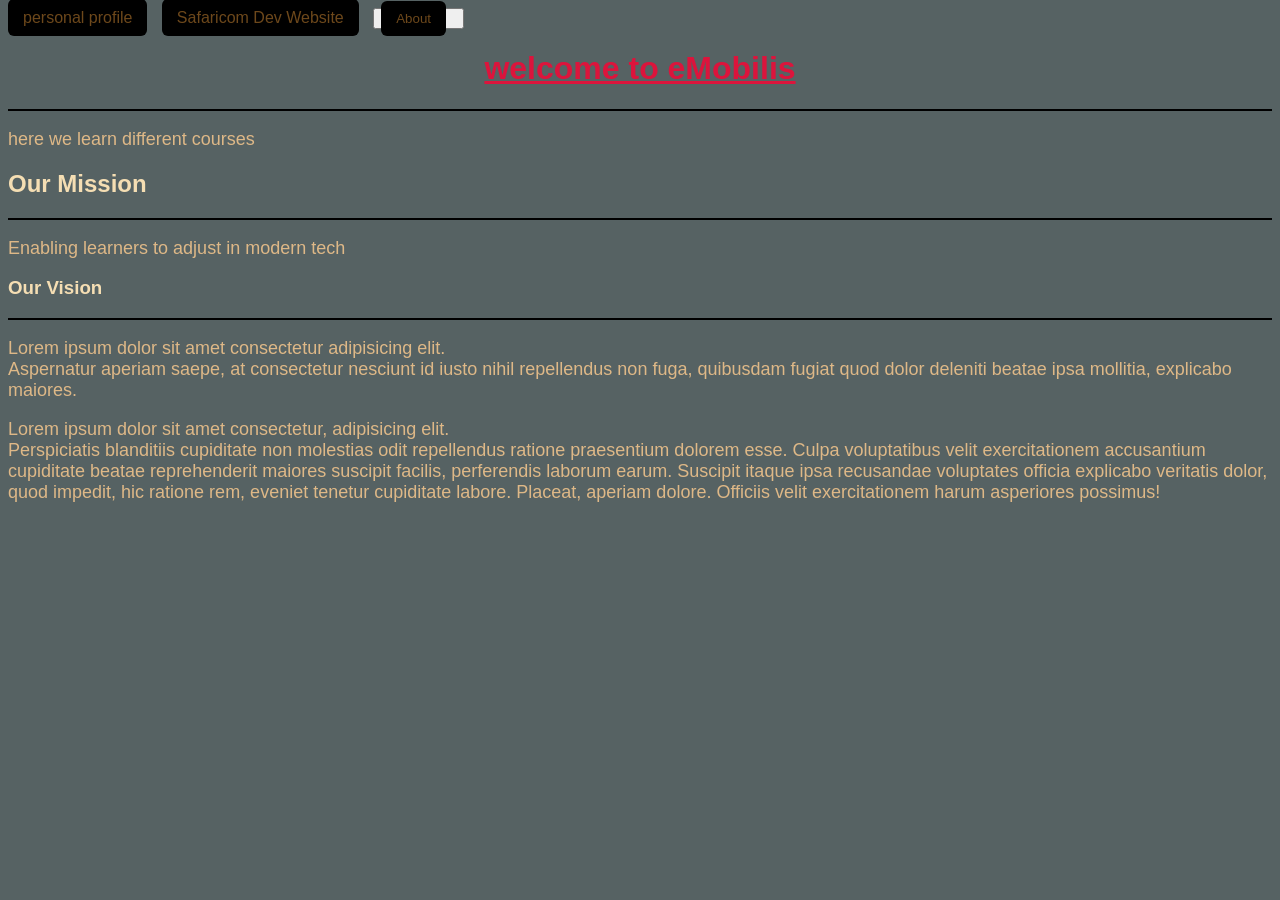
<file: index.html>
<!DOCTYPE html>
<html lang="en">
<head>
    <meta charset="UTF-8">
    <meta name="viewport" content="width=device-width, initial-scale=1.0">
    <title>Home</title>
    <link rel="stylesheet" href="assets/styles/main.css">
</head>
<body>
    <a href="about.html">personal profile</a>
    <a href="https://developer.safaricom.co.ke" target="_blank">Safaricom Dev Website</a>
    <button><a href="about.html" target="_blank">About</a></button>
    <h1>welcome to eMobilis</h1>
    <hr>
    <p>here we learn different courses</p>
    <h2>Our Mission</h2>
    <hr>
    <p>Enabling learners to adjust in modern tech</p>
    <h3>Our Vision</h3>
    <hr>
    <p>Lorem ipsum dolor sit amet consectetur adipisicing elit. <br>Aspernatur aperiam saepe, at consectetur nesciunt id iusto nihil repellendus non fuga, quibusdam fugiat quod dolor deleniti beatae ipsa mollitia, explicabo maiores.</p>
    <p>Lorem ipsum dolor sit amet consectetur, adipisicing elit. <br>Perspiciatis blanditiis cupiditate non molestias odit repellendus ratione praesentium dolorem esse. Culpa voluptatibus velit exercitationem accusantium cupiditate beatae reprehenderit maiores suscipit facilis, perferendis laborum earum. Suscipit itaque ipsa recusandae voluptates officia explicabo veritatis dolor, quod impedit, hic ratione rem, eveniet tenetur cupiditate labore. Placeat, aperiam dolore. Officiis velit exercitationem harum asperiores possimus!</p>
</body>
</html>
</file>
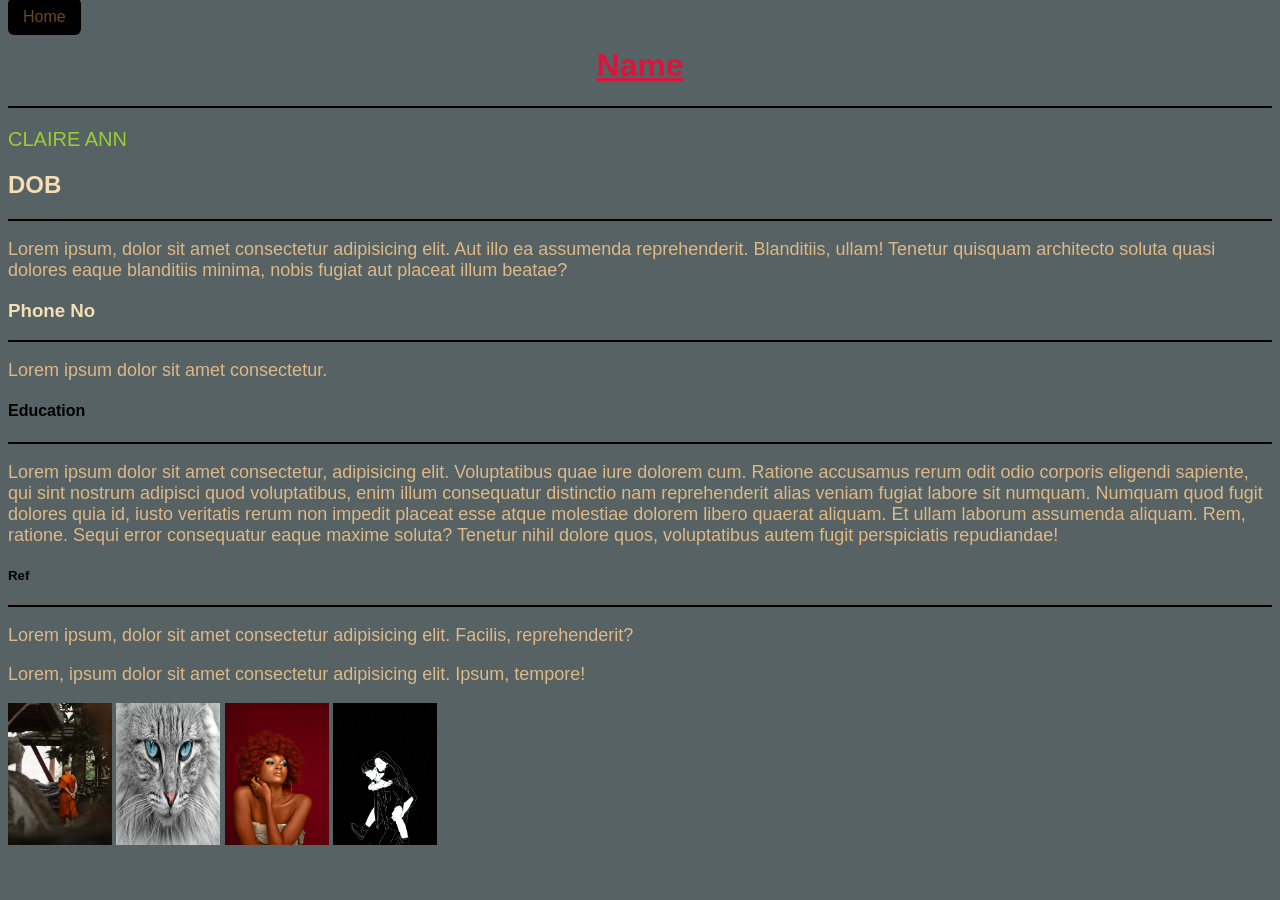
<file: about.html>
<!DOCTYPE html>
<html lang="en">
<head>
    <meta charset="UTF-8">
    <meta name="viewport" content="width=device-width, initial-scale=1.0">
    <title>Personal Profile</title>
    <link rel="stylesheet" href="assets/styles/main.css">
</head>
<body>
  <a href="index.html">Home</a>
  <h1 class="heading 1">Name</h1>
  <hr>
  <p class="first_paragraph">CLAIRE ANN</p>
  <h2 class="heading 2">DOB</h2>
  <hr>
  <P>Lorem ipsum, dolor sit amet consectetur adipisicing elit. Aut illo ea assumenda reprehenderit. Blanditiis, ullam! Tenetur quisquam architecto soluta quasi dolores eaque blanditiis minima, nobis fugiat aut placeat illum beatae?</P>
  <h3 class="heading 3">Phone No</h3>
  <hr>
  <p>Lorem ipsum dolor sit amet consectetur.</p>
  <h4 class="heading 4">Education</h4>
  <hr>
  <p>Lorem ipsum dolor sit amet consectetur, adipisicing elit. Voluptatibus quae iure dolorem cum. Ratione accusamus rerum odit odio corporis eligendi sapiente, qui sint nostrum adipisci quod voluptatibus, enim illum consequatur distinctio nam reprehenderit alias veniam fugiat labore sit numquam. Numquam quod fugit dolores quia id, iusto veritatis rerum non impedit placeat esse atque molestiae dolorem libero quaerat aliquam. Et ullam laborum assumenda aliquam. Rem, ratione. Sequi error consequatur eaque maxime soluta? Tenetur nihil dolore quos, voluptatibus autem fugit perspiciatis repudiandae!</p>  
  <h5 class="heading 5">Ref</h5>
  <hr>
  <p>Lorem ipsum, dolor sit amet consectetur adipisicing elit. Facilis, reprehenderit?</p>
  <P>Lorem, ipsum dolor sit amet consectetur adipisicing elit. Ipsum, tempore!</P>
  <img src="assets/images/ahmetyuksek-monk-10278772_1920.jpg" alt="" width="104" height="142">
  <img src="assets/images/cocoparisienne-cat-1045782_1920.jpg" alt="" width="104" height="142">
  <img src="assets/images/moni_memoni-red-hair-girl-8158373_1920.jpg" alt="" width="104" height="142">
  <img src="assets/images/pheladii-man-10124061_1920.jpg" alt="" width="104" height="142">
</body>
</html>
</file>
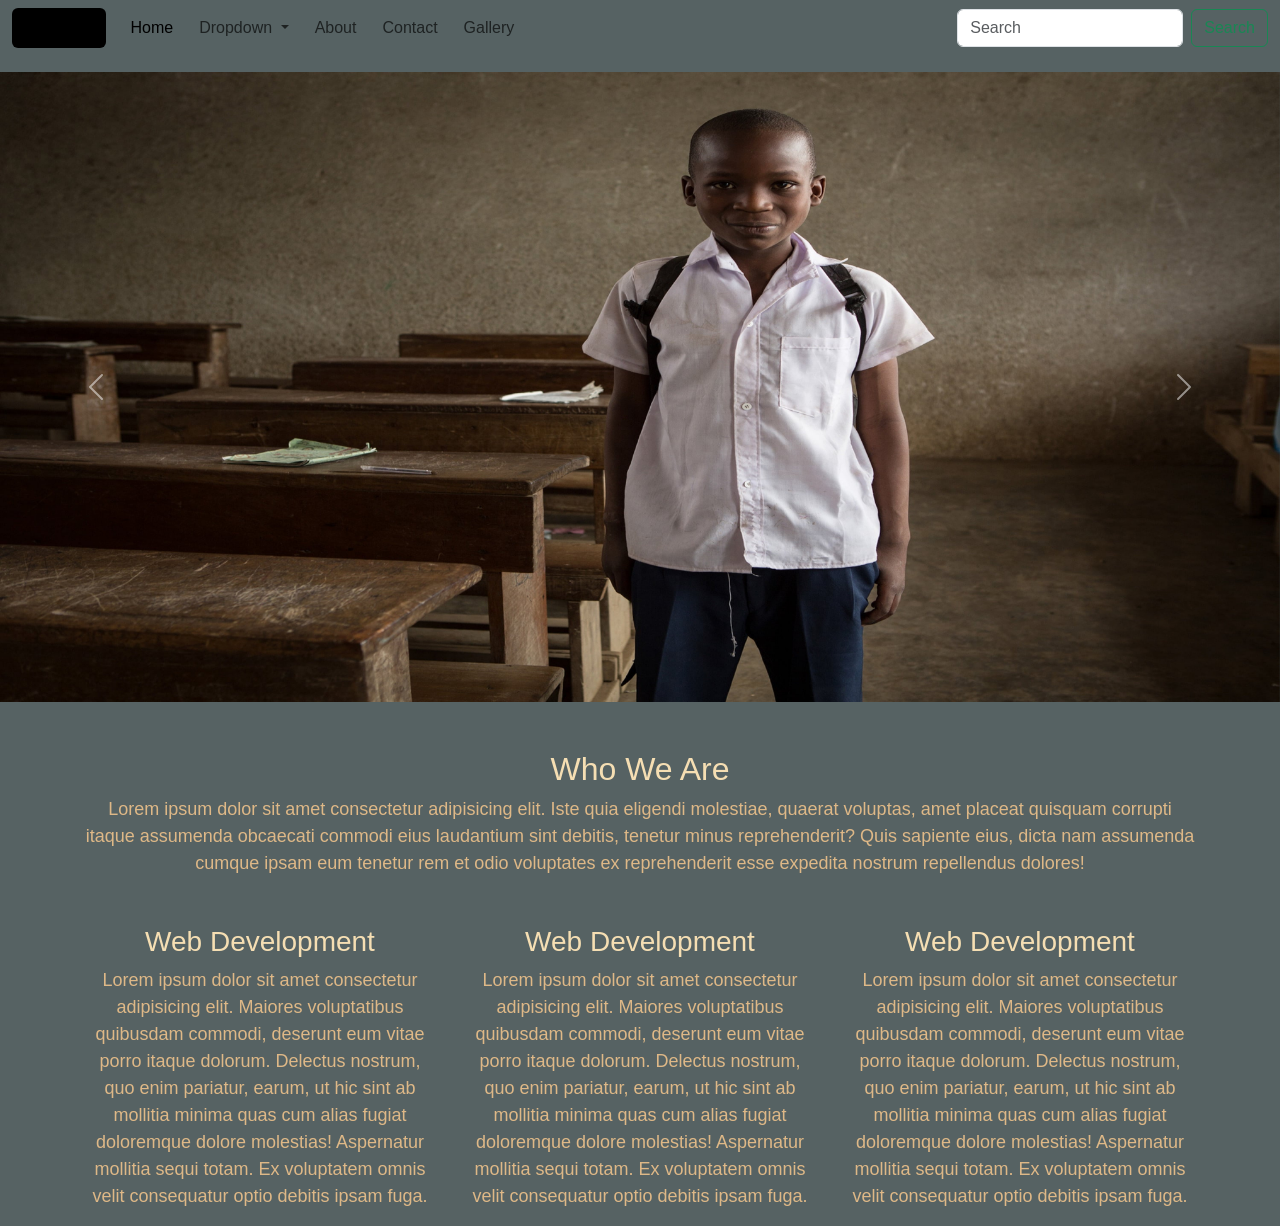
<file: bootstrap.html>
<!DOCTYPE html>
<html lang="en">
<head>
    <meta charset="UTF-8">
    <meta name="viewport" content="width=device-width, initial-scale=1.0">
    <title>Bootstrap</title>
    <link rel="stylesheet" href="assets/styles/bootstrap/css/bootstrap.css">
    <link rel="stylesheet" href="assets/styles/main.css">
</head>
<body>
    <nav class="navbar navbar-expand-lg bg-">
  <div class="container-fluid">
    <a class="navbar-brand" href="#">Navbar</a>
    <button class="navbar-toggler" type="button" data-bs-toggle="collapse" data-bs-target="#navbarSupportedContent" aria-controls="navbarSupportedContent" aria-expanded="false" aria-label="Toggle navigation">
      <span class="navbar-toggler-icon"></span>
    </button>
    <div class="collapse navbar-collapse" id="navbarSupportedContent">
      <ul class="navbar-nav me-auto mb-2 mb-lg-0">
        <li class="nav-item">
          <a class="nav-link active" aria-current="page" href="#">Home</a>
        </li>
        <li class="nav-item dropdown">
          <a class="nav-link dropdown-toggle" href="#" role="button" data-bs-toggle="dropdown" aria-expanded="false">
            Dropdown
          </a>
          <ul class="dropdown-menu">
            <li><a class="dropdown-item" href="#">Action</a></li>
            <li><a class="dropdown-item" href="#">Another action</a></li>
            <li><hr class="dropdown-divider"></li>
            <li><a class="dropdown-item" href="#">Something else here</a></li>
          </ul>
        </li>
        <li class="nav-item">
          <a class="nav-link About" aria-disabled="true">About</a>
        </li>
        <li class="nav-item">
          <a class="nav-link Contact" aria-disabled="true">Contact</a>
        </li>
        <li class="nav-item">
          <a class="nav-link Gallery" aria-disabled="true">Gallery</a>
        </li>
      </ul>
      <form class="d-flex" role="search">
        <input class="form-control me-2" type="search" placeholder="Search" aria-label="Search"/>
        <button class="btn btn-outline-success" type="submit">Search</button>
      </form>   
    </div>
  </div>
</nav>
<div id="carouselExample" class="carousel slide mt-3">
  <div class="carousel-inner">
    <div class="carousel-item active">
      <img src="assets/images/jhondl-education-3670453.jpg" class="d-block w-100" alt="...">
    </div>
    <div class="carousel-item">
      <img src="assets/images/leslie-children-73476_1920.jpg" class="d-block w-100" alt="...">
    </div>
    <div class="carousel-item">
      <img src="assets/images/huweijie07170-primary-school-student-1404784_1920.jpg" class="d-block w-100" alt="...">
    </div><div class="carousel-item">
      <img src="assets/images/ahmetyuksek-monk-10278772_1920.jpg" class="d-block w-100" alt="...">
    </div>
    <div class="carousel-item">
      <img src="assets/images/pheladii-man-10124061_1920.jpg" class="d-block w-100" alt="...">
    </div>
    <div class="carousel-item">
      <img src="assets/images/moni_memoni-red-hair-girl-8158373_1920.jpg" class="d-block w-100" alt="...">
    </div>
  </div>
  <button class="carousel-control-prev" type="button" data-bs-target="#carouselExample" data-bs-slide="prev">
    <span class="carousel-control-prev-icon" aria-hidden="true"></span>
    <span class="visually-hidden">Previous</span>
  </button>
  <button class="carousel-control-next" type="button" data-bs-target="#carouselExample" data-bs-slide="next">
    <span class="carousel-control-next-icon" aria-hidden="true"></span>
    <span class="visually-hidden">Next</span>
  </button>
</div>
<section class="container my-5">
  <h2 class="text-center">Who We Are</h2>
  <p class="text-center">Lorem ipsum dolor sit amet consectetur adipisicing elit. Iste quia eligendi molestiae, quaerat voluptas, amet placeat quisquam corrupti itaque assumenda obcaecati commodi eius laudantium sint debitis, tenetur minus reprehenderit? Quis sapiente eius, dicta nam assumenda cumque ipsam eum tenetur rem et odio voluptates ex reprehenderit esse expedita nostrum repellendus dolores!</p>
</section>
<section>
  <div class="container">
    <div class="row">
      <div class="col-md-4 col-4 col-sm-4">
        <h3 class="text-center">Web Development</h3>
        <p class="text-center">Lorem ipsum dolor sit amet consectetur adipisicing elit. Maiores voluptatibus quibusdam commodi, deserunt eum vitae porro itaque dolorum. Delectus nostrum, quo enim pariatur, earum, ut hic sint ab mollitia minima quas cum alias fugiat doloremque dolore molestias! Aspernatur mollitia sequi totam. Ex voluptatem omnis velit consequatur optio debitis ipsam fuga.</p>
      </div>
      <div class="col-md-4 col-4 col-sm-4">
        <h3 class="text-center">Web Development </h3>
        <p class="text-center">Lorem ipsum dolor sit amet consectetur adipisicing elit. Maiores voluptatibus quibusdam commodi, deserunt eum vitae porro itaque dolorum. Delectus nostrum, quo enim pariatur, earum, ut hic sint ab mollitia minima quas cum alias fugiat doloremque dolore molestias! Aspernatur mollitia sequi totam. Ex voluptatem omnis velit consequatur optio debitis ipsam fuga.</p>
      </div>
      <div class="col-md-4 col-4 col-sm-4">
        <h3 class="text-center">Web Development</h3>
        <p class="text-center">Lorem ipsum dolor sit amet consectetur adipisicing elit. Maiores voluptatibus quibusdam commodi, deserunt eum vitae porro itaque dolorum. Delectus nostrum, quo enim pariatur, earum, ut hic sint ab mollitia minima quas cum alias fugiat doloremque dolore molestias! Aspernatur mollitia sequi totam. Ex voluptatem omnis velit consequatur optio debitis ipsam fuga.</p>
      </div>
    </div>
  </div>
</section>
  <script src="assets/styles/bootstrap/js/bootstrap.bundle.js"></script>
</body>
</html>
</file>
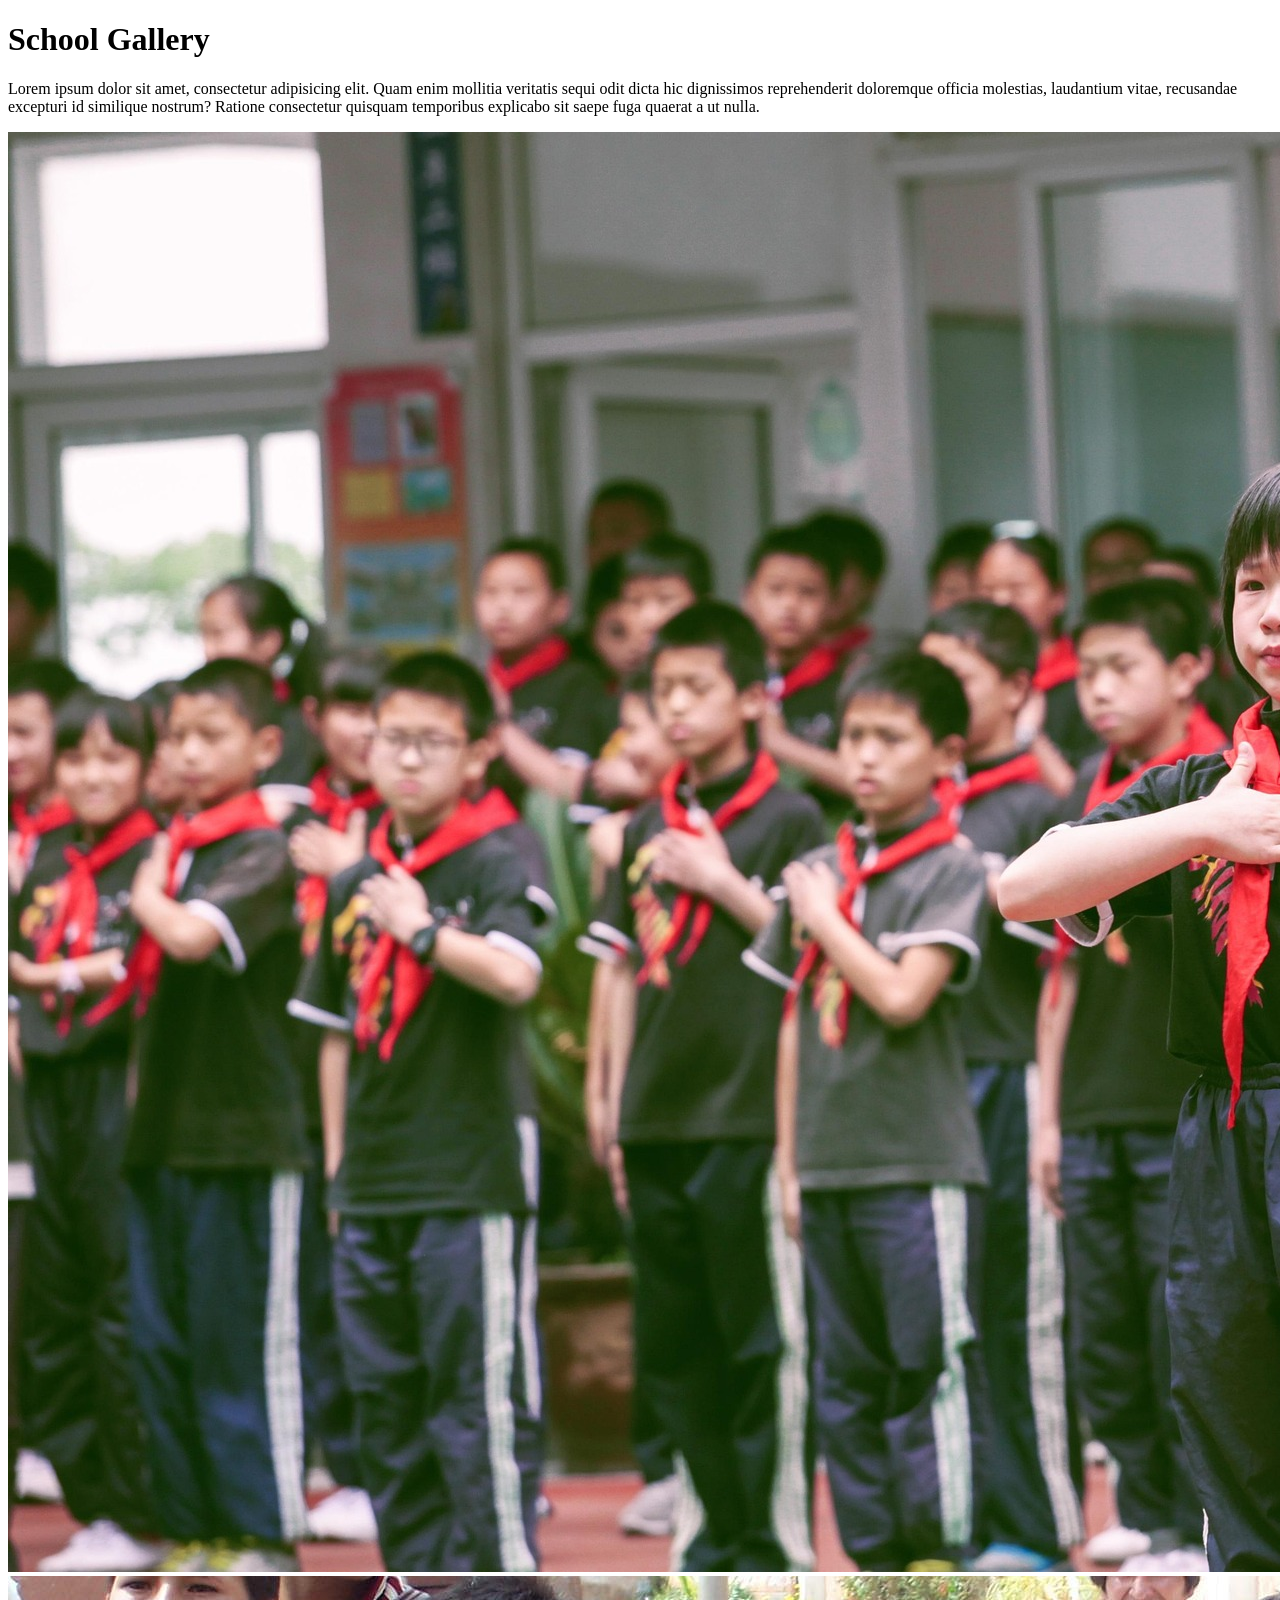
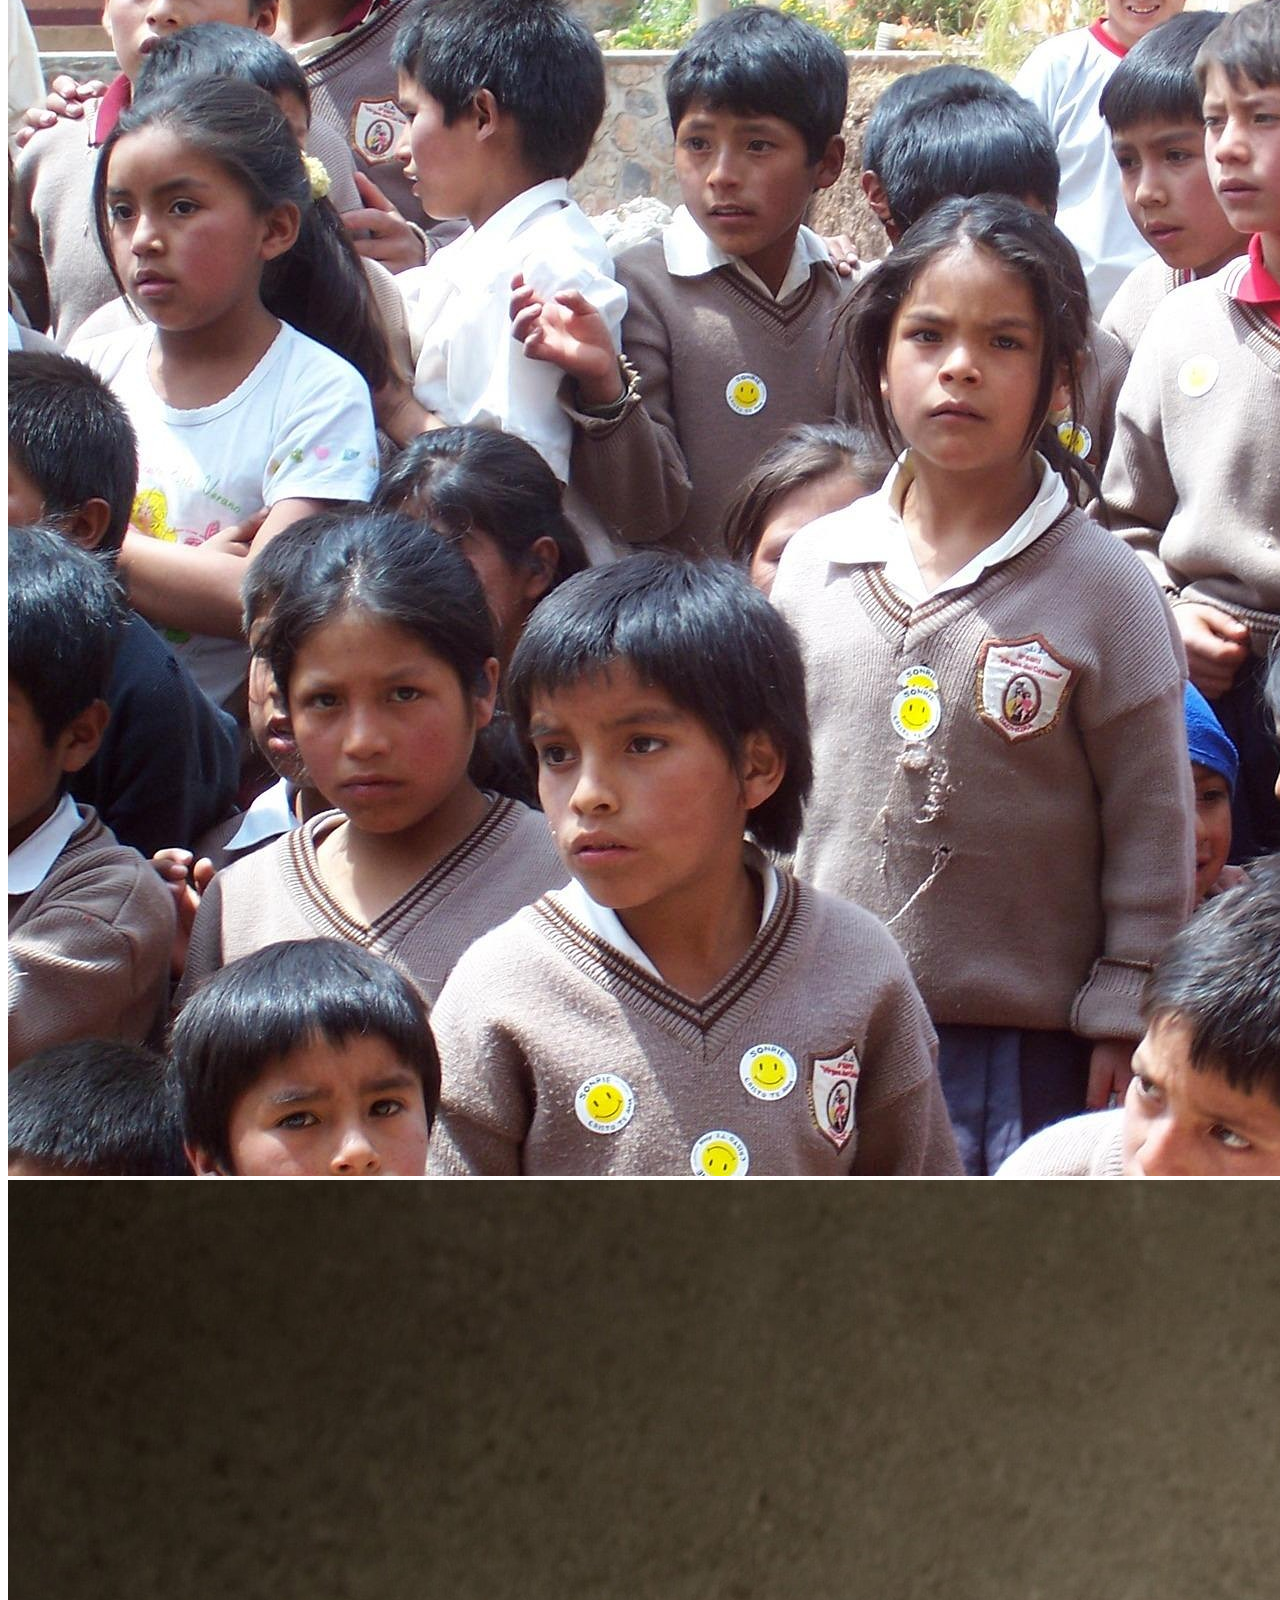
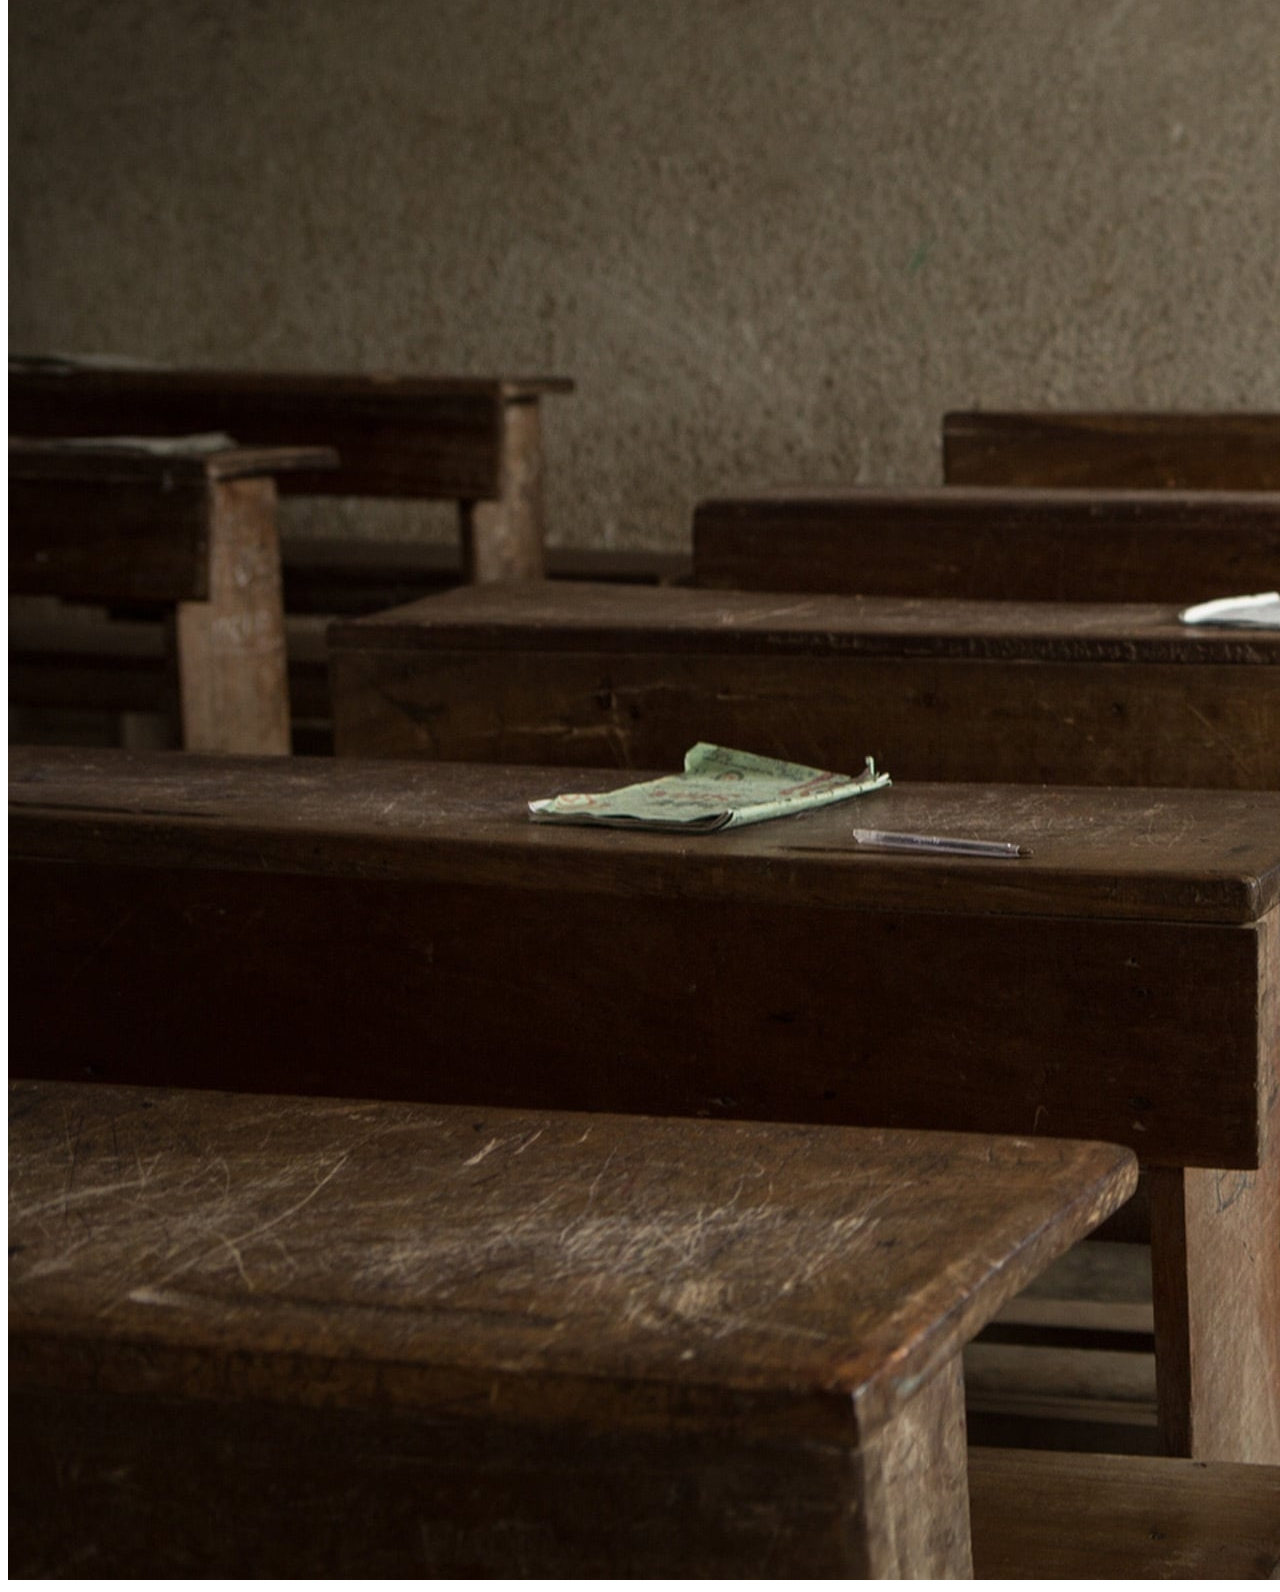
<file: gallery.html>
<!DOCTYPE html>
<html lang="en">
<head>
    <meta charset="UTF-8">
    <meta name="viewport" content="width= , initial-scale=1.0">
    <title>Gallery</title>
</head>
<body>
    <h1>School Gallery</h1>
    <p>Lorem ipsum dolor sit amet, consectetur adipisicing elit. Quam enim mollitia veritatis sequi odit dicta hic dignissimos reprehenderit doloremque officia molestias, laudantium vitae, recusandae excepturi id similique nostrum? Ratione consectetur quisquam temporibus explicabo sit saepe fuga quaerat a ut nulla.</p>
    <img src="assets/images/huweijie07170-primary-school-student-1404784_1920.jpg" alt="">
    <img src="assets/images/leslie-children-73476_1920.jpg" alt="">
    <img src="assets/images/jhondl-education-3670453.jpg" alt="">
</body>
</html>
</file>
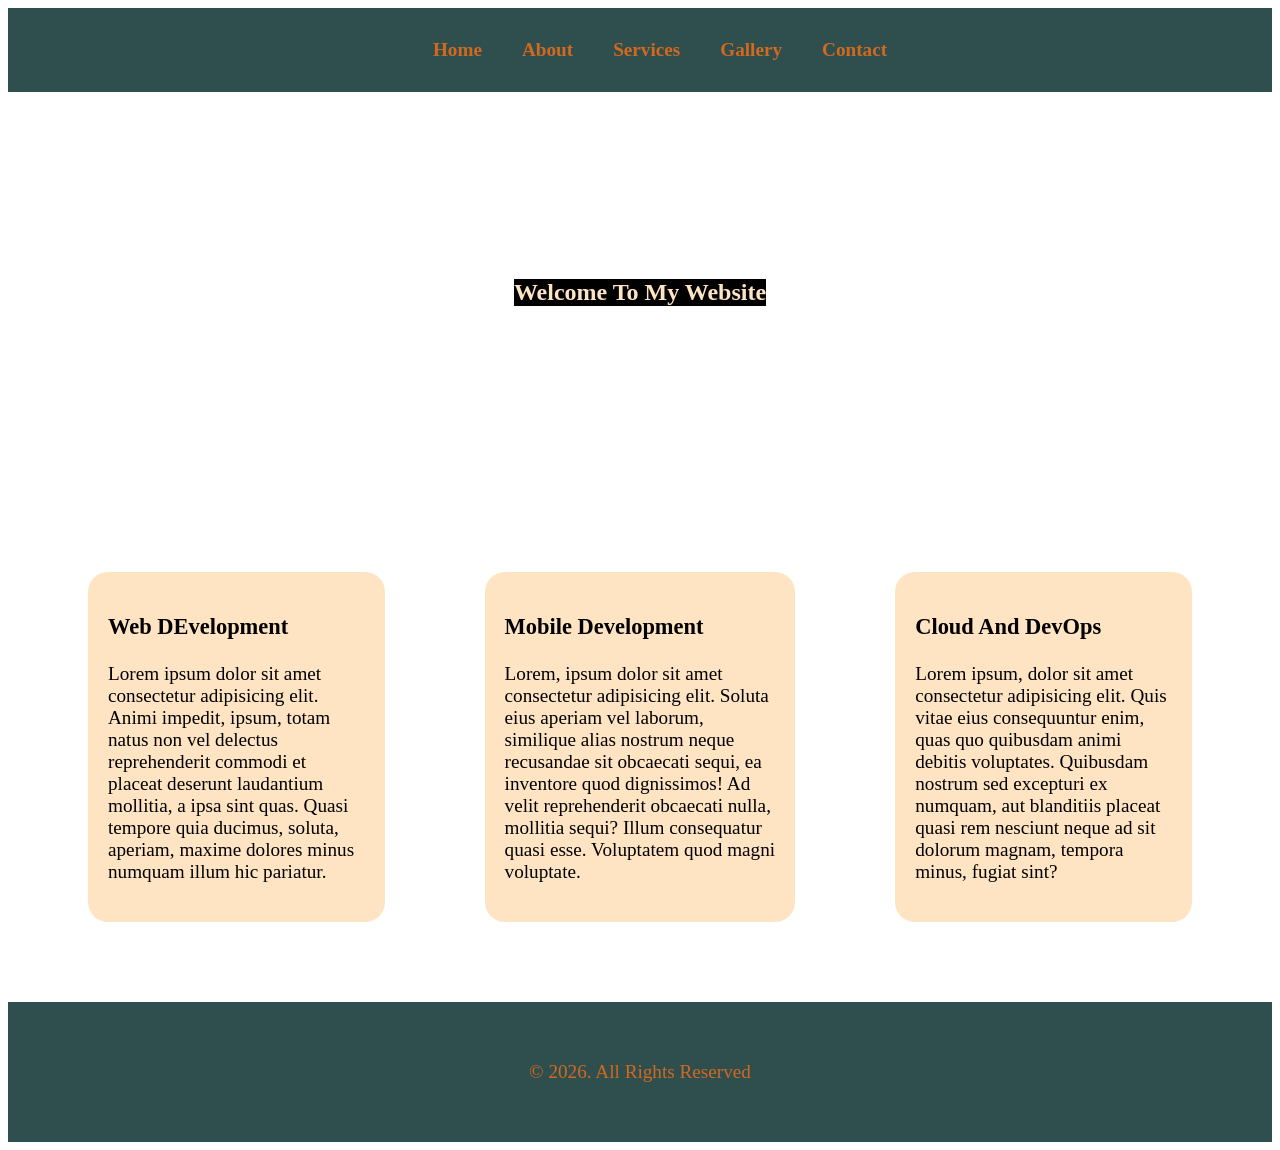
<file: landing.html>
<!DOCTYPE html>
<html lang="en">
<head>
    <meta charset="UTF-8">
    <meta name="viewport" content="width=device-width, initial-scale=1.0">
    <title>Home</title>
    <style>
        nav{
            background-color: darkslategrey;
            padding: 15px;
        }
        nav ul{
            list-style: none;
            display: flex;
            justify-content: center;
        }
        nav ul li{
            margin: 0 20px;
        }
        nav ul li a{
            text-decoration: none;
            font-size: larger;
            color: chocolate;
            font-weight: bold;
        }
        nav ul li a hover{
            color: rgb(126, 12, 12);
        }

        .hero{
            height: 400px;
            background-image: url('https://plus.unsplash.com/premium_photo-1676998931123-75789162f170?w=500&auto=format&fit=crop&q=60&ixlib=rb-4.1.0&ixid=M3wxMjA3fDB8MHxzZWFyY2h8MXx8aGVybyUyMGltYWdlfGVufDB8fDB8fHww');
            background-size: cover;
            background-position: center;
            display: flex;
            justify-content: center;
            align-items: center;
            text-align: center;
        }
        section h1{
            background-color: black;
            color: bisque;
            text-align: center;
        }
        .Content{
            display: flex;
            gap: 20px;
            padding: 40px;
        }
        .column{
            background-color: bisque;
            padding: 20PX;
            font-size: larger;
            margin: 40px;
            border-radius: 20px;
        }
        footer{
            background-color: darkslategrey;
            color: chocolate;
            text-align: center;
            padding: 40px;
            font-size: larger;
        }
    </style>
</head>
<body>
    <nav>
        <ul>
            <li><a href="">Home</a></li>
            <li><a href="">About</a></li>
            <li><a href="">Services</a></li> 
            <li><a href="">Gallery</a></li>
            <li><a href="">Contact</a></li>
        </ul>
    </nav>
    <section class="hero">
        <h1>Welcome To My Website</h1>
    </section>
    <section class="Content">
        <div class="column">
        <h3>Web DEvelopment</h3>
        <p>Lorem ipsum dolor sit amet consectetur adipisicing elit. Animi impedit, ipsum, totam natus non vel delectus reprehenderit commodi et placeat deserunt laudantium mollitia, a ipsa sint quas. Quasi tempore quia ducimus, soluta, aperiam, maxime dolores minus numquam illum hic pariatur.</p>
        </div>
        <div class="column">
        <h3>Mobile Development</h3>
        <p>Lorem, ipsum dolor sit amet consectetur adipisicing elit. Soluta eius aperiam vel laborum, similique alias nostrum neque recusandae sit obcaecati sequi, ea inventore quod dignissimos! Ad velit reprehenderit obcaecati nulla, mollitia sequi? Illum consequatur quasi esse. Voluptatem quod magni voluptate.</p>
        </div>
        <div class="column">
        <h3>Cloud And DevOps</h3>
        <p>Lorem ipsum, dolor sit amet consectetur adipisicing elit. Quis vitae eius consequuntur enim, quas quo quibusdam animi debitis voluptates. Quibusdam nostrum sed excepturi ex numquam, aut blanditiis placeat quasi rem nesciunt neque ad sit dolorum magnam, tempora minus, fugiat sint?</p>
        </div>
</section>
<footer>
    <p>&copy; 2026. All Rights Reserved</p>
</footer>
</body>
</html>
</file>
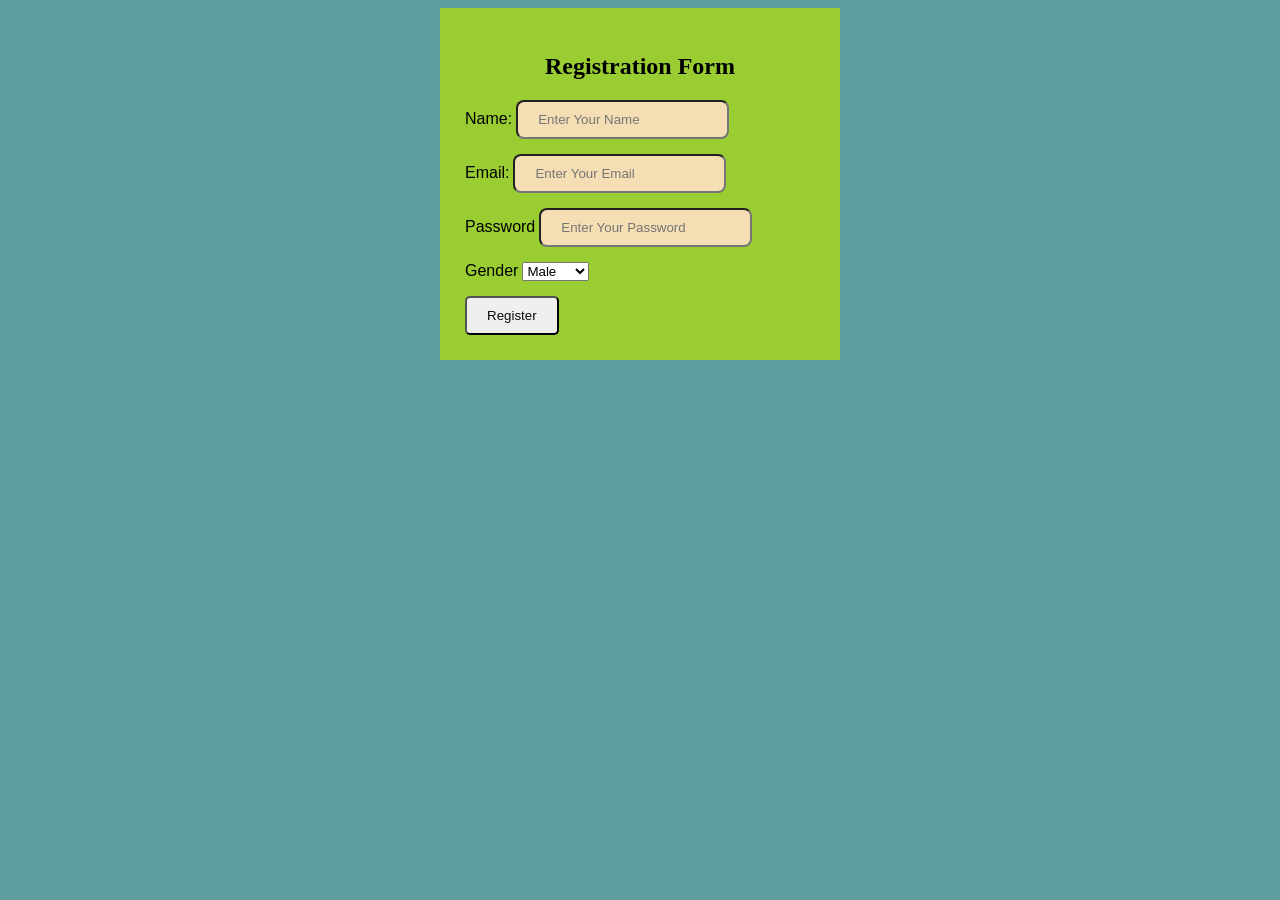
<file: signup.html>
<!DOCTYPE html>
<html lang="en">
<head>
    <meta charset="UTF-8">
    <meta name="viewport" content="width=device-width, initial-scale=1.0">
    <title>Sign Up</title>
    <style>
        body{
            background-color: cadetblue;
            display: flex;
            justify-content: center;
            align-items: center;
        }
        .form-container{
            width: 350px;
            background-color: yellowgreen;
            padding: 25px;
        }
        .form-group{
            margin-bottom: 15px;
        }
        label{
            color: black;
            font-family: 'Trebuchet MS', 'Lucida Sans Unicode', 'Lucida Grande', 'Lucida Sans', Arial, sans-serif;

        }
        input{
            background-color: wheat;
            cursor: pointer;
            padding: 10px 20px;
            border-radius: 8px;
            
        }
        button{
            color: rgb(12, 11, 10);
            padding: 10px 20px;
            border-radius: 5px;
            cursor: pointer;

        }
        button:hover{
            background-color: plum;
        }
    </style>
</head>
<body>
    <div class="form-container">
    <h2 style="text-align: center; margin-bottom: 20px;">Registration Form</h2>
    <form action="">
        <div class="form-group">
        <label for="">Name:</label>
        <input type="text" placeholder="Enter Your Name" required>
        </div>
        <div class="form-group">
        <label for="">Email:</label>
        <input type="email" placeholder="Enter Your Email" required>
        </div>
        <div class="form-group">
        <label for="">Password</label>
        <input type="password" placeholder="Enter Your Password" required>
        </div>

        <div class="form-group">
        <label for="">Gender</label>
        <select name="Gender" id="Gender">
            <option value="">Male</option>
            <option value="">Female</option>
        </select>
        </div>
        <button>Register</button>
    </form>
    </div>
</body>
</html>
</file>
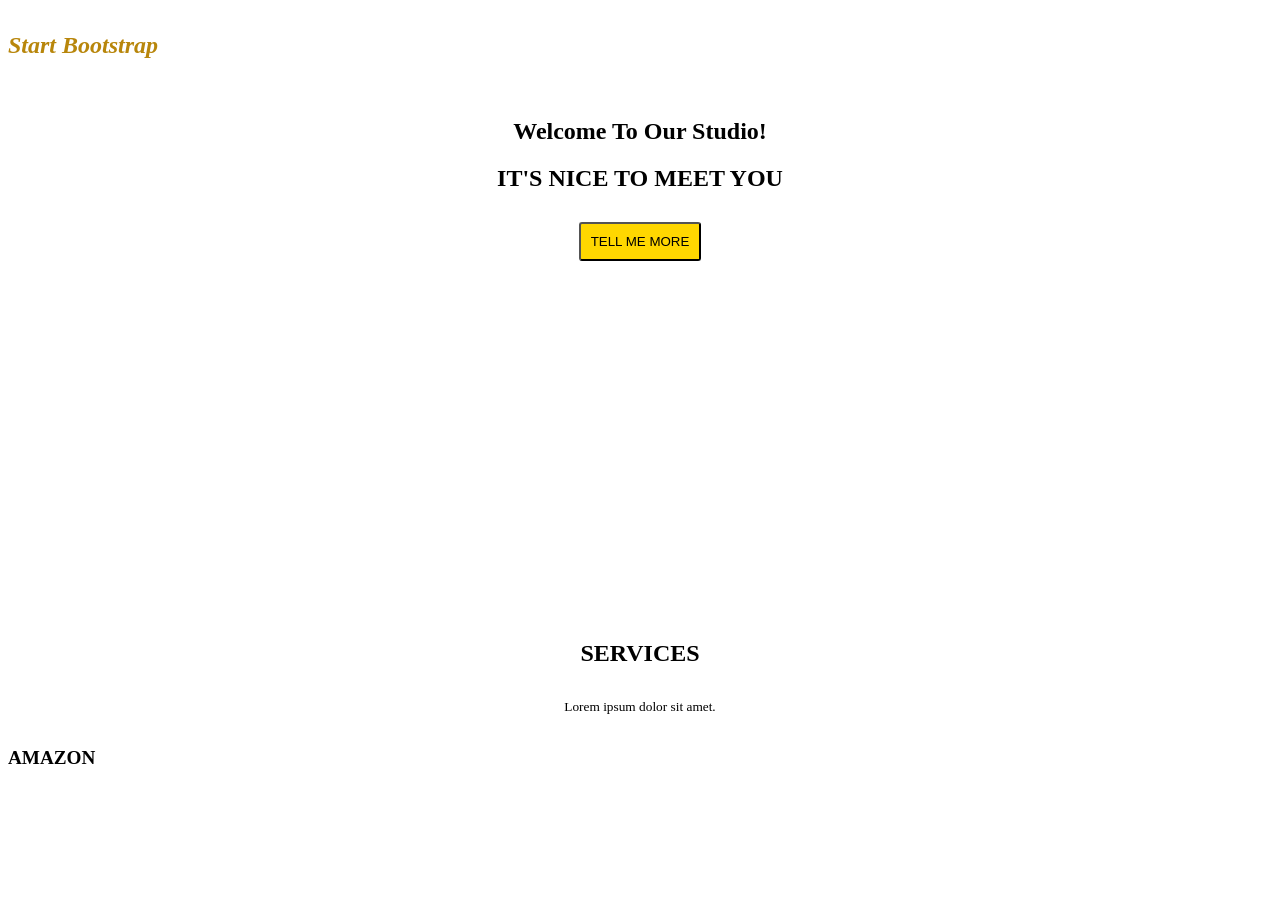
<file: test.html>
<!DOCTYPE html>
<html lang="en">
<head>
    <meta charset="UTF-8">
    <meta name="viewport" content="width=device-width, initial-scale=1.0">
    <title>Home</title>
    <style>
        .container nav{
            display: flex;
            justify-content: space-between;
        }
        .container nav ul{
            list-style: none;
            display: flex;
            justify-content: right;
            padding: 20px;
        }
        .container nav ul li a{
            margin: 0 20px;
            list-style: none;
            text-decoration: none ;
            color: white;
        }
        .container{
            background-image: url('https://images.unsplash.com/photo-1492892132812-a00a8b245c45?q=80&w=1170&auto=format&fit=crop&ixlib=rb-4.1.0&ixid=M3wxMjA3fDB8MHxwaG90by1wYWdlfHx8fGVufDB8fHx8fA%3D%3D');
            background-size: cover;
            height: 600px;
        }
        .container nav ul li{
            list-style: none;
        }
        .button{
            display: flex;
            justify-content: center;
            color: chocolate;
        }
        h4{
            display: flex;
            justify-content: center;
            font-size: x-large;
        }
        p{
            display: flex;
            justify-content: center;
            font-size: smaller;
        }
        .s{
            text-spacing-trim: trim-start;
        }
        h3{
            color: darkgoldenrod;
            font-style: italic;
            font-size: x-large;
        }
        .h1{
            text-align: center;
            margin-bottom: 10px;
        }
        button{
            background-color:gold;
            padding: 10px;
            border-radius: 3px;
            align-items: center;
            margin-top: 10px;
        }
        .Font{
            display: flex;
            justify-content: center;
        }
        h5{
            font-size: larger;
        }

    </style>
</head>
<body>
     <section class="container">
            <nav>
                <h3>Start Bootstrap</h3>
                <ul>
                    <li><a href="">SERVICES</a></li>
                    <li><a href="">PORTFOLIO</a></li>
                    <li><a href="">ABOUT</a></li>
                    <li><a href="">TEAM</a></li>
                    <li><a href="">CONTACT</a></li>
                </ul>
            </nav>
            <div class="h">
                <div class="h2">
        <h2 class="Font">Welcome To Our Studio!</h2>
                </div>
                <div class="h1">
        <h1>IT'S NICE TO MEET YOU</h1>
                </div>
            </div>
        <div class="button">
        <BUtton>TELL ME MORE</BUtton>
        </div>
     </section>
     <div class="s">
     <h4>SERVICES</h4>
     <P>Lorem ipsum dolor sit amet.</p>
        <h5>AMAZON</h5>
     </div>
</body>
</html>
</file>
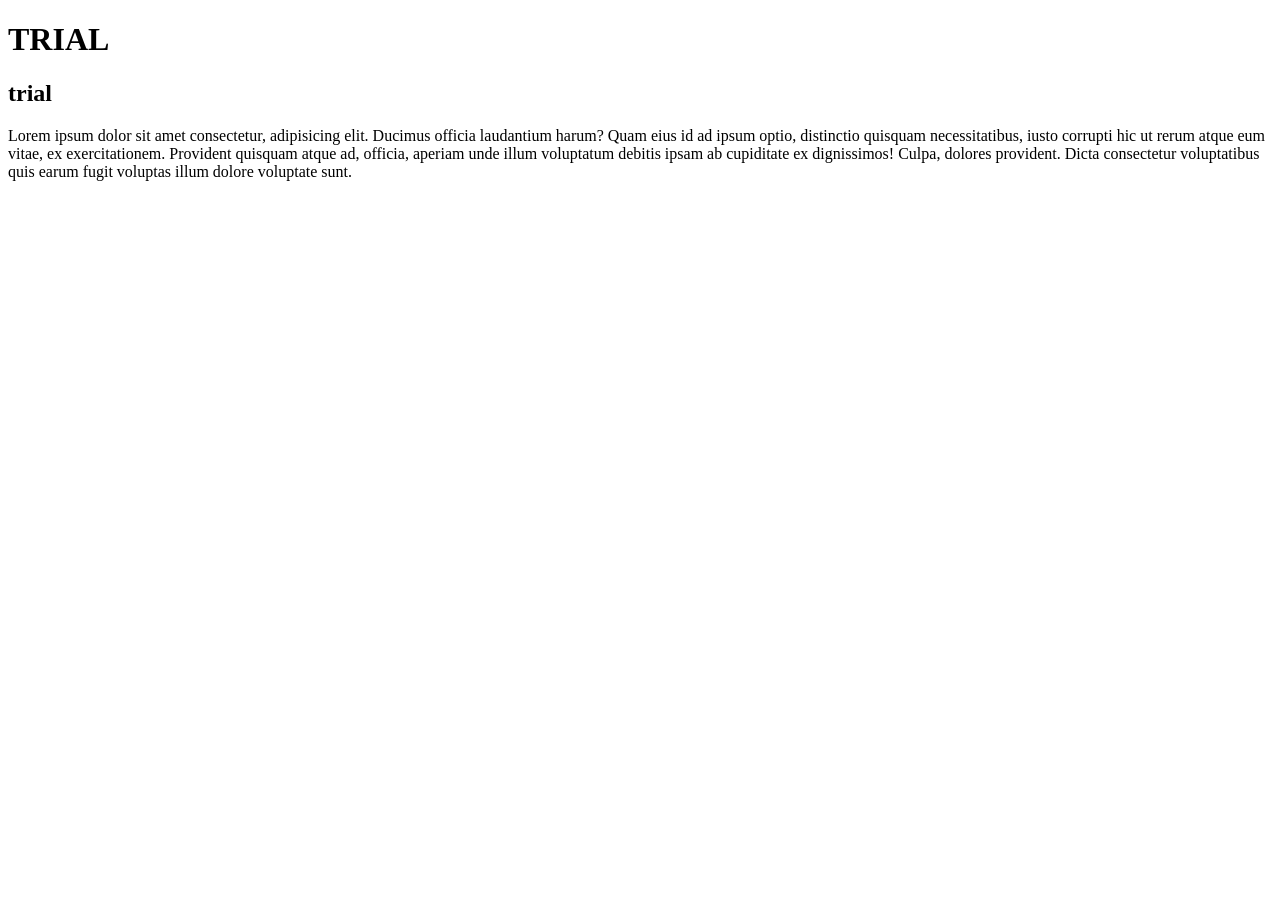
<file: trial.html>
<!DOCTYPE html>
<html lang="en">
<head>
    <meta charset="UTF-8">
    <meta name="viewport" content="width=device-width, initial-scale=1.0">
    <title>Document</title>
</head>
<body>
    <h1>TRIAL
        <h2>trial</h2>
    </h1>
    <p>Lorem ipsum dolor sit amet consectetur, adipisicing elit. Ducimus officia laudantium harum? Quam eius id ad ipsum optio, distinctio quisquam necessitatibus, iusto corrupti hic ut rerum atque eum vitae, ex exercitationem. Provident quisquam atque ad, officia, aperiam unde illum voluptatum debitis ipsam ab cupiditate ex dignissimos! Culpa, dolores provident. Dicta consectetur voluptatibus quis earum fugit voluptas illum dolore voluptate sunt.</p>
</body>
</html>
</file>
<file: assets/styles/main.css>
body{
    font-family: Arial, Helvetica, sans-serif;
    background-color: rgb(86, 98, 99);
}

h1{
color: crimson;
text-align: center;
text-decoration: underline;
}

h2{
    color: wheat;
}

h3{
    color: wheat;
}

p{
    color: burlywood;
    font-size: 18px;
}

a{
    text-decoration: none;
    color: rgb(109, 72, 27);
    background-color: black;
    margin-right: 10px;
    padding: 10px 15px 10px 15px;
    border-radius: 6px;
}

a:hover{
    background-color: aquamarine;
}

hr{
    border: 1px solid black;
}

.heading1{
    color: darkcyan;
}

.first_paragraph{
    color: yellowgreen;
    font-size: 20px;
}

.heading2{
    color: darkgray;
}

.heading3{
    color: cornflowerblue;
}

.carousel-inner img{
    height: 70vh;
}
</file>
